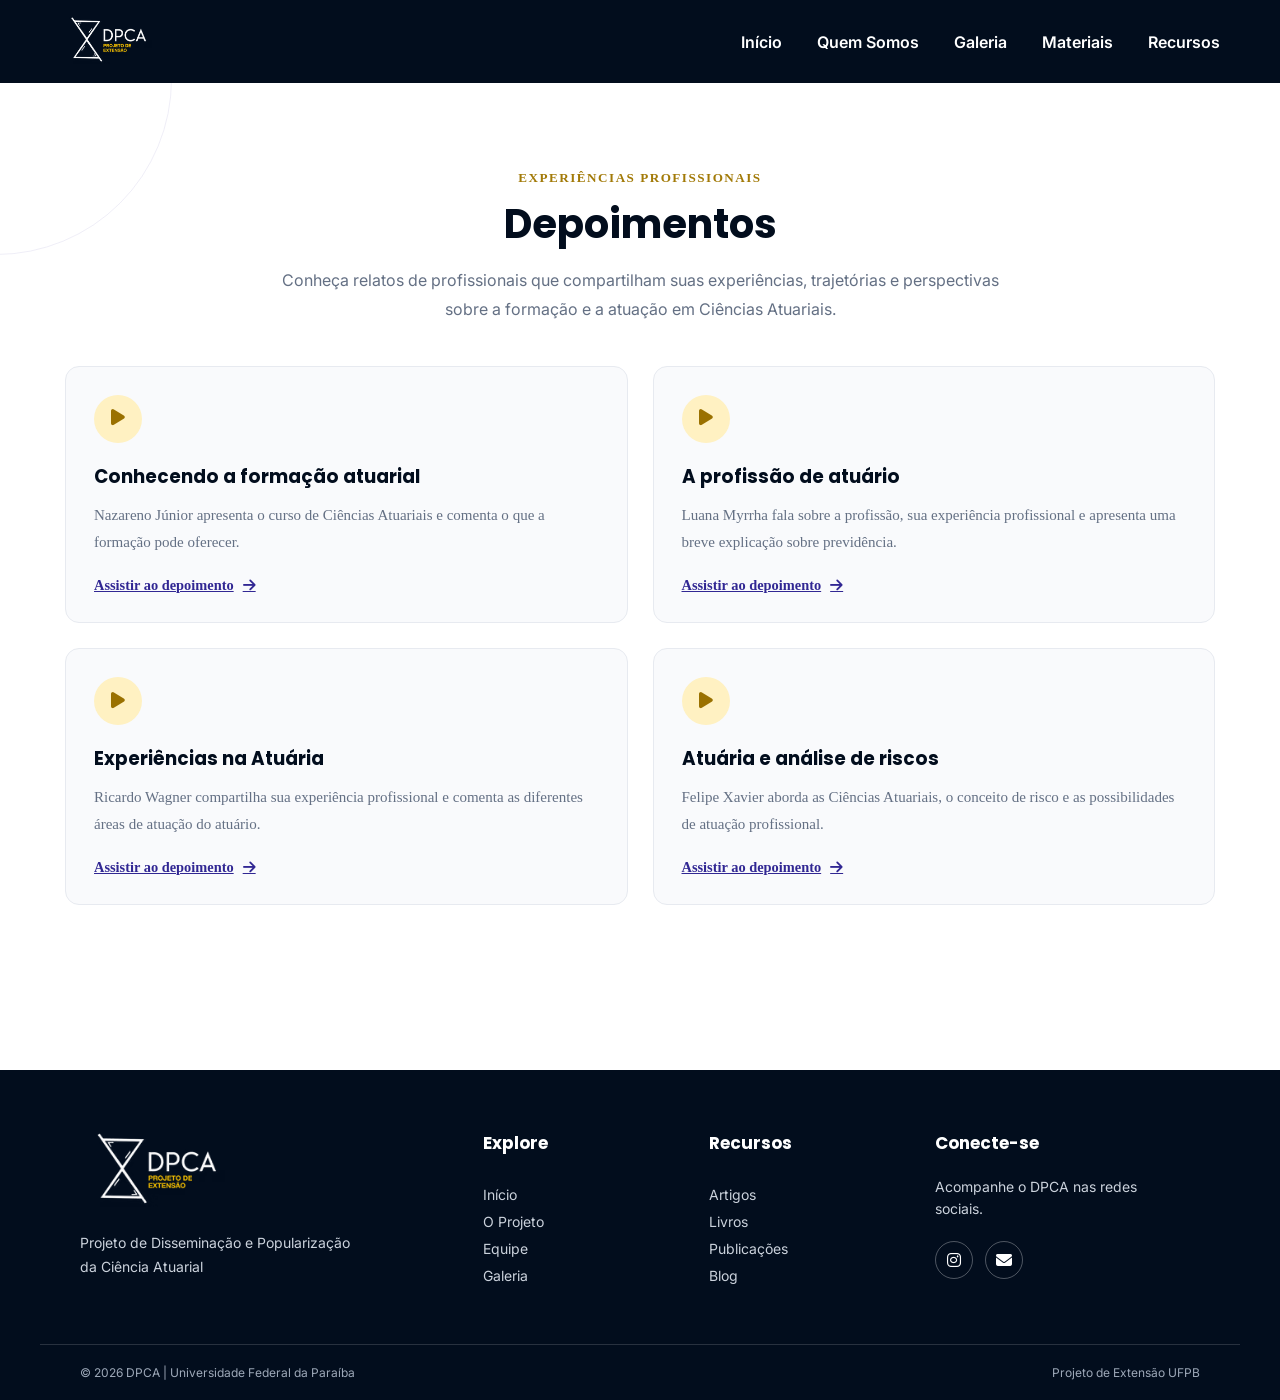
<file: recursos.html>
<!DOCTYPE html>
<html lang="pt-br">
<head>
    <meta charset="UTF-8">
    <meta name="viewport" content="width=device-width, initial-scale=1.0">
    <title>Recursos | DPCA</title>
      <link rel="stylesheet" href="style/style.css">
    <link rel="preconnect" href="https://fonts.googleapis.com">
    <link rel="preconnect" href="https://fonts.gstatic.com" crossorigin>
    <link href="https://fonts.googleapis.com/css2?family=Inter:ital,opsz,wght@0,14..32,100..900;1,14..32,100..900&display=swap" rel="stylesheet">
    <link rel="preconnect" href="https://fonts.googleapis.com">
    <link rel="preconnect" href="https://fonts.gstatic.com" crossorigin>
    <link href="https://fonts.googleapis.com/css2?family=Inter:ital,opsz,wght@0,14..32,100..900;1,14..32,100..900&family=Poppins:ital,wght@0,100;0,200;0,300;0,400;0,500;0,600;0,700;0,800;0,900;1,100;1,200;1,300;1,400;1,500;1,600;1,700;1,800;1,900&display=swap" rel="stylesheet">
    <link rel="stylesheet" href="https://cdnjs.cloudflare.com/ajax/libs/font-awesome/6.5.2/css/all.min.css">
</head>
<body class="recursos">
    <header>
        <nav class="navbar">
            <div class="logo">
                <img src="imagens/logo-dpca.png" alt="Logo-DPCA">
            </div>
            <ul class="menu">
                <li><a href="index.html">Início</a></li>
                <li class="dropdown"><a href="projeto.html">Quem Somos</a>
                <ul class="submenu">
                    <li><a href="projeto.html#projeto">Projeto</a></li>
                    <li><a href="projeto.html#equipe">Equipe</a></li>
                </ul>
            </li>
            <li class="dropdown"><a href="galeria.html">Galeria</a>
                <ul class="submenu">
                    <li><a href="#">Fotos</a></li>
                </ul>

            </li>
            <li class="dropdown"><a href="materiais.html">Materiais</a>
            </li>
            <li class="dropdown"><a href="recursos.html">Recursos</a>
            <ul class="submenu">
                <li><a href="recursos.html#depoimentos">Depoimentos</a></li>
            </ul>
        </li>
           
            </ul>
        </nav>
    </header>
    <main>

        <!-- DEPOIMENTOS -->
        <section class="recursos-secao recursos-depoimentos" id="depoimentos">

            <div class="recursos-container">

                <div class="recursos-secao-cabecalho">

                    <span class="recursos-subtitulo">
                        Experiências profissionais
                    </span>

                    <h2>Depoimentos</h2>

                    <p>
                        Conheça relatos de profissionais que compartilham
                        suas experiências, trajetórias e perspectivas sobre
                        a formação e a atuação em Ciências Atuariais.
                    </p>

                </div>


                <div class="recursos-depoimentos-grid">

                    <!-- NAZARENO JÚNIOR -->
                    <article class="recursos-depoimento-card">

                        <div class="recursos-depoimento-icone">
                            <i class="fas fa-play"></i>
                        </div>

                        <h3>Conhecendo a formação atuarial</h3>

                        <p>
                            Nazareno Júnior apresenta o curso de Ciências
                            Atuariais e comenta o que a formação pode oferecer.
                        </p>

                        <a href="depoimentos.html"
                            class="recursos-depoimento-link">

                            Assistir ao depoimento
                            <i class="fas fa-arrow-right"></i>

                        </a>

                    </article>


                    <!-- LUANA MYRRHA -->
                    <article class="recursos-depoimento-card">

                        <div class="recursos-depoimento-icone">
                            <i class="fas fa-play"></i>
                        </div>

                        <h3>A profissão de atuário</h3>

                        <p>
                            Luana Myrrha fala sobre a profissão, sua experiência
                            profissional e apresenta uma breve explicação
                            sobre previdência.
                        </p>

                        <a href="depoimentos.html"
                            class="recursos-depoimento-link">

                            Assistir ao depoimento
                            <i class="fas fa-arrow-right"></i>

                        </a>

                    </article>


                    <!-- RICARDO WAGNER -->
                    <article class="recursos-depoimento-card">

                        <div class="recursos-depoimento-icone">
                            <i class="fas fa-play"></i>
                        </div>

                        <h3>Experiências na Atuária</h3>

                        <p>
                            Ricardo Wagner compartilha sua experiência
                            profissional e comenta as diferentes áreas
                            de atuação do atuário.
                        </p>

                        <a href="depoimentos.html"
                            class="recursos-depoimento-link">

                            Assistir ao depoimento
                            <i class="fas fa-arrow-right"></i>

                        </a>

                    </article>


                    <!-- FELIPE XAVIER -->
                    <article class="recursos-depoimento-card">

                        <div class="recursos-depoimento-icone">
                            <i class="fas fa-play"></i>
                        </div>

                        <h3>Atuária e análise de riscos</h3>

                        <p>
                            Felipe Xavier aborda as Ciências Atuariais,
                            o conceito de risco e as possibilidades
                            de atuação profissional.
                        </p>

                        <a href="depoimentos.html"
                            class="recursos-depoimento-link">

                            Assistir ao depoimento
                            <i class="fas fa-arrow-right"></i>

                        </a>

                    </article>

                </div>

            </div>

        </section>


        
    </main>
     <footer class="footer">

    <div class="footer-conteudo">

        <div class="footer-logo">
            <img src="imagens/logo-dpca.png" alt="Logo DPCA">

            <p>
                Projeto de Disseminação e Popularização
                da Ciência Atuarial
            </p>
        </div>

        <div class="footer-links">
            <h3>Explore</h3>

            <a href="index.html">Início</a>
            <a href="projeto.html#projeto">O Projeto</a>
            <a href="projeto.html#equipe">Equipe</a>
            <a href="galeria.html">Galeria</a>
        </div>

        <div class="footer-links">
            <h3>Recursos</h3>

            <a href="#">Artigos</a>
            <a href="#">Livros</a>
            <a href="#">Publicações</a>
            <a href="#">Blog</a>
        </div>

        <div class="footer-social">
            <h3>Conecte-se</h3>

            <p>
                Acompanhe o DPCA nas redes sociais.
            </p>

            <div class="footer-redes">

                <a href="https://www.instagram.com/dpcatuarial/" aria-label="Instagram">
                    <i class="fa-brands fa-instagram"></i>
                </a>
                <a href="mailto:nicolly.soares4002@gmail.com" aria-label="Gmail">
                    <i class="fa-solid fa-envelope"></i>
                </a>
            </div>
        </div>

    </div>

    <div class="footer-bottom">

        <p>
            © 2026 DPCA | Universidade Federal da Paraíba
        </p>

        <p>
            Projeto de Extensão UFPB
        </p>

    </div>
    
    </footer>
</body>
</html>
</file>
<file: style/style.css>
:root{
    --texto:'Inter', sans-serif;
    --título:'Poppins', sans-serif;
    --primeiro: #020d1d;
    --segundo:#eebe35;
    --terceiro: #080529;
    --quarto: #ffffff;
    --quito: #ffd33c;
    --sexto:#f5f7fa;
}
*{
    margin:0;
    padding:0;
    box-sizing: border-box;
}

.navbar{
  display: flex;
    align-items: center;
    justify-content: space-between;
    padding: 15px 60px;
    background: transparent;
    position: absolute;
    top: 0;
    left: 0;
    width: 100%;
    z-index: 1000;
}
.menu{
    display: flex;
    align-items: center;
    gap: 35px;
    list-style: none;
}
.menu li{
    position: relative;
}
.menu a{
    text-decoration: none;
    color: white;
    font-weight: 600;
    display: block;
    padding: 10px 0;
    font-family: var(--texto);
}
.submenu{
    position: absolute;
    top: 100%;
    left: 0;
    background: var(--primeiro);
    width: 180px;
    list-style: none;
    opacity: 0;
    visibility: hidden;
    transform: translateY(10px);
    transition: .3s;
    border-radius: 0 0 10px 10px;
    overflow: hidden;
    border-top: 3px solid var(--segundo);
}
.submenu li a {
    padding: 16px 20px;
    color: white;
    font-size: 0.95rem;
}

.submenu li a:hover {
    background: var(--terceiro);
}
.dropdown:hover .submenu{
    opacity: 1;
    visibility: visible;
    transform: translateY(0);
}

.logo img{
width: 95px;
height: auto;
}
footer{
    background: #020d1d;
}
#hero {
     min-height: 100vh;
    width: 100%;
    box-sizing: border-box;
    display: flex;
    flex-direction: column;
    align-items: center;
    justify-content: center;
    padding: 100px 40px 40px;
    background: linear-gradient(
    135deg,
    #020d1d 0%,
    #080529 50%,
    #171044 100%
);
    position: relative;
    overflow: hidden;
}
.hero-texto {
    position: relative;
    z-index: 2;
    width: 100%;
    max-width: 900px;
    margin: 0 auto;
    text-align: center;
}
.hero-texto h1 {
    font-family: var(--título);
    font-size: 3.5rem;
    line-height: 1.08;
    max-width: 800px;
    margin: 0 auto;
    color: #ffffff;
}

.hero-texto h1 span {
    background: linear-gradient(
        90deg,
        var(--segundo) 30%,
        #8b5cf6 45%,
        #ffffff 50%,
        #8b5cf6 55%,
        var(--segundo) 70%
    );

    background-size: 250% auto;
    background-clip: text;
    -webkit-background-clip: text;
    -webkit-text-fill-color: transparent;

    animation: brilhoAtuariais 4s linear infinite;
}

@keyframes brilhoAtuariais {
    from {
        background-position: 100% center;
    }

    to {
        background-position: -150% center;
    }
}
.botoes{
    display:flex;
    gap: 20px;
    margin-top: 10px;
    z-index: 3;
    position: relative;
}
.bnt-principal{
    display:inline-flex;
    align-items: center;
    justify-content: center;
    padding: 16px 32px;
    color:white;
    text-decoration: none;
    font-weight: 600;
    border: 2px solid rgba(255, 255, 255, .7);
    border-radius: 50px;
    transition: .3s;
}
.bnt-principal:hover{
    background: var(--quito);
    transform: translateY(-4px);
    box-shadow: 0 10px 25px rgba(238,190,53,.35);
    color: var(--primeiro);
}
.bnt-secundario{
    display:inline-flex;
    align-items: center;
    justify-content: center;
    padding: 16px 32px;
    color:white;
    text-decoration: none;
    font-weight: 600;
    border: 2px solid rgba(255, 255, 255, .7);
    border-radius: 50px;
    transition: .3s;
}
.bnt-secundario:hover{
    background: #ffffff;
    transform: translateY(-4px);
    color: var(--primeiro);
}
.tag-hero{
    display:inline-flex;
    align-items: center;
    justify-content: center;
    padding: 12px 28px;
    border-radius: 60px;
    border: 1.5px solid rgba(238, 190, 53, .5);
    background: rgba(255, 255, 255, .05);
    color: var(--segundo);
    font-family: var(--texto);
    font-size: .80rem;
    font-weight: 700;
    text-transform: uppercase;
    letter-spacing: 2px;
    margin-bottom: 15px;
}
.hero-texto p{
    font-family: var(--texto);
    max-width: 700;
    padding-left: 20px;
    text-align: justify;
}
#ca{
padding: 100px 80px;
background: #ffffff;
}
.ca-container{
    display: flex;
    align-items: center;
    gap: 70px;
    max-width: 1200px;
    margin: 0 auto;
}
.ca-texto{
    flex: 1.4;
}
.ca-texto h2{
    font-size: 3rem;
    color: var(--primeiro);
    margin: 15px 0 25px;
    text-align: center;
    font-family: var(--título);


}
.ca-texto p{
    font-size: 1.05rem;
    font-family: var(--texto);
    line-height: 1.7;
    margin-bottom: 20px;
    text-align: justify;

}
.ca-imagem{
    flex: 1;
    display: flex;
    justify-content: center;
    align-items: center;
}
.ca-imagem img{
width: 450px;
    max-width: 100%;
    height: auto;
}
.grid-cards{
    display:grid;
    grid-template-columns: repeat(4,1fr);
    gap:30px;
    margin-top: 32px;
}
.card {
    position: relative;
    box-sizing: border-box;
    background: var(--quarto);
    border: 1px solid rgba(2, 13, 29, 0.06);
    border-radius: 18px;
    padding: 32px 28px;
    min-height: 270px;
    box-shadow: 0 8px 25px rgba(2, 13, 29, 0.06);
    transition:
        transform 0.3s ease,
        box-shadow 0.3s ease,
        border-color 0.3s ease;

    overflow: hidden;
}
.card::before {
    content: "";
    position: absolute;
    top: 0;
    left: 30px;
    right: 30px;
    height: 3px;
    background: var(--segundo);
    border-radius: 0 0 10px 10px;
    transition:
        left 0.3s ease,
        right 0.3s ease;
}
.card:hover {
    transform: translateY(-7px);
    box-shadow: 0 18px 35px rgba(2, 13, 29, 0.16);
    border-color: rgba(238, 190, 53, 0.45);
}
.card:hover::before {
    left: 0;
    right: 0;
}
.card-topo{
    display: flex;
    flex-direction:column;
    align-items: center;
    gap:20px;
}
.card h3{
     text-align: center;
    font-family: var(--título);
    font-size: 1.1rem;
    color: var(--primeiro);
    margin: 5px 0 10px;
}
.card p{
      text-align: center;
    font-family: var(--título);
    font-size: 1.1rem;
    color: var(--primeiro);
    margin: 5px 0 10px;
}

#areas{
    padding: 80px 60px;
     background: var(--primeiro);
}
.area-texto{
    text-align:center;
    max-width: 850px;
    margin: 0 auto;
}
.area-texto h2{
    font-family:var(--título);
    font-size: 2.5rem;
    color:#ffffff;
    margin-bottom:15px;
}
.area-texto p{
    font-family:var(--texto);
    font-size: 1rem;
    line-height: 1.6;
    text-align: justify;
    color:#ffffff;
}
.grid-cards {
    max-width: 1200px;
    margin: 60px auto 0;
    display: grid;
    grid-template-columns: repeat(4, 1fr);
    gap: 50px 30px;
}
.icone img{
    width: 95px;
    height: 95px;
    object-fit: contain;
}

#profissao{
padding: 100px 80px;
background: #ffffff;
}
.prof-texto{
    flex: 2;
}
.prof-texto h2{
    font-size: 3rem;
    color: var(--primeiro);
    margin: 15px 0 25px;
    text-align: center;
    font-family: var(--título);
}
.prof-texto p{
    font-size: 1.1rem;
    font-family: var(--texto);
    line-height: 1.5;
margin-bottom: 20px;
text-align: justify;
text-indent: 25px;

}
#dpca{
padding: 100px 80px;
background: var(--primeiro);
}
.dpca-texto{
    flex: 2;
    text-align: center;
}
.dpca-texto h2{
    font-size: 3rem;
    color: #ffffff;
    margin: 15px 0 25px;
    text-align: center;
    font-family: var(--título);
}
.dpca-texto p{
    font-size: 1.1rem;
    font-family: var(--texto);
    line-height: 1.5;
margin-bottom: 20px;
text-align: justify;
text-indent: 25px;
color:#ffffff;
}
.btn-dpca{
    background: var(--quito);
    color: var(--primeiro);
    border: none;
    padding: 12px 28px;
    border-radius: 30px;
    font-family: var(--texto);
    font-size: 15px;
    font-weight: 600;
    cursor: pointer;
    transition: .3s;
    text-decoration: none;
    
}
.btn-dpca:hover{
    background: var(--segundo);
    transform: translateY(-2px);
    color: #ffffff;
}
#projeto {
    padding: 100px 80px;
    min-height: auto;
    background: #ffffff;
}

.projeto-container {
   max-width: 1200px;
    margin: 0 auto;
    display: grid;
    grid-template-columns: 1.5fr 0.8fr;
    gap: 70px;
    align-items: stretch;
}

.projeto-texto h1 {
    font-family: var(--título);
    font-size: 3rem;
    line-height: 1.1;
    color: var(--primeiro);
    margin-bottom: 35px;
}

.projeto-texto h2 {
    font-family: var(--título);
    font-size: 2rem;
    color: var(--primeiro);
    margin-top: 40px;
    margin-bottom: 20px;
}

.projeto-texto p {
    font-family: var(--texto);
    font-size: 1.05rem;
    line-height: 1.7;
    text-align: justify;
    margin-bottom: 25px;
}

.projeto-imagem {
    display: flex;
    justify-content: center;
    align-items: stretch;
}
.projeto-imagem img {
    width:auto;
    max-width: 100%;
    height: 100%;
    object-fit:contain;
}
#metodologia{
    background: var(--primeiro);
    padding: 60px 40px;
}
.Metodologia {
    max-width: 1100px;
    margin: 100px auto 0;
    padding: 0 20px;
}
.Metodologia h2 {
    font-family: var(--título);
    font-size: 2.2rem;
    color: #ffffff;
    margin: 0 auto 28px;
    text-align: center;
}
.Metodologia p {
    font-family: var(--texto);
    font-size: 1.05rem;
    line-height: 1.7;
    text-align: justify;
    margin-bottom: 25px;
    color:#ffffff;
}
.Metodologia p:last-child {
    margin-bottom: 0;
}
#equipe{
    padding: 100px 80px;
    background: #ffffff;
}
.equipe-grid {
     max-width: 1100px;
    margin: 0 auto;
    display: grid;
    grid-template-columns: repeat(4, 1fr);
    gap: 30px;
}

.equipe-card {
    width: 100%;
    height: 390px;
    border-radius: 18px;
    overflow: hidden;
    position: relative;
    background: #ffffff;
}
.equipe-card:hover {
    transform: translateY(-10px);
    box-shadow: 0 15px 30px rgba(0, 0, 0, 0.20);
}
.equipe-foto {
    width: 108%;
    height: 108%;
    position: absolute;
    top: 0;
    left: 0;
}

.equipe-foto img {
   width: 100%;
    height: 100%;
    object-fit: cover;
    display: block;
}

.equipe-card::after {
   content: "";
    position: absolute;
    inset: 0;
    background: linear-gradient(
        to top,
        rgb(11, 1, 56)0%,
        rgba(47, 0, 90, 0.3) 40%,
        rgba(19, 0, 44, 0) 75%
    );
}
.info-equipe::before {
    content: "";
    display: block;
    width: 35px;
    height: 3px;
    background: var(--segundo);
    margin: 0 auto 10px;
}
.info-equipe {
    position: absolute;
    z-index: 2;
    bottom: 20px;
    width: 100%;
    text-align: center;
    color: white;
}
.equipe-card:nth-child(9) {
    grid-column: 2;
}

.equipe-card:nth-child(10) {
    grid-column: 3;
}
.info-equipe h3 {
    font-family: 'Poppins', sans-serif;
    font-size: 1.1rem;
    margin: 0 0 3px;
}

.info-equipe span {
    font-family: 'Inter', sans-serif;
    font-size: 0.85rem;
}

.info-equipe .redes-sociais {
    margin-top: 12px;
}

.cc-equipe {
    padding: 80px 8%;
    text-align: center;
}

.cc-texto {
    margin-bottom: 50px;
}

.cc-texto h1 {
    font-family: var(--título);
    font-size: 2.2rem;
    margin-bottom: 10px;
    color:var(--primeiro);
}

.cc-texto p {
    font-family: var(--texto);
    font-size: 1rem;
    color: #000000;
}
.grupo-grid {
    display: flex;
    justify-content: center;
    gap: 30px;
    flex-wrap: wrap;
}
.grupo-card {
    width: 250px;
    height: 380px;
    border-radius: 10px;
    overflow: hidden;
    position: relative;
    background:transparent;
    box-shadow:none;
    transition: transform 0.3s ease, box-shadow 0.3s ease;
}
.grupo-card:hover {
    transform: translateY(-8px);
    box-shadow: 0 10px 25px rgba(0, 0, 0, 0.20);
}
.grupo-foto {
    width: 100%;
    height: 100%;
    position: absolute;
    top: 0;
    left: 0;
}
.grupo-foto img {
    width: 100%;
    height: 100%;
    object-fit: cover;
    display: block;
}
.grupo-card::after {
    content: "";
    position: absolute;
    inset: 0;
    background: linear-gradient(
        to top,
        rgb(11, 1, 56)0%,
        rgba(47, 0, 90, 0.3) 40%,
        rgba(19, 0, 44, 0) 75%
    );
}
.info-grupo {
    position: absolute;
    z-index: 2;
    bottom: 20px;
    left: 0;
    width: 100%;
    padding: 0 20px;
    color: white;
}

.info-grupo h3 {
    font-family: 'Poppins', sans-serif;
    font-size: 1.2rem;
    margin: 0 0 3px;
}

.info-grupo span {
    font-family: 'Inter', sans-serif;
    font-size: 0.85rem;
    display: block;
    margin-bottom: 12px;
    opacity: 0.9;
}
.redes-sociais {
    display: flex;
    justify-content: center;
    gap: 12px;
}

.redes-sociais a {
    color: white;
    font-size: 1rem;
    text-decoration: none;
    transition: transform 0.2s ease, opacity 0.2s ease;
}

.redes-sociais a:hover {
    transform: translateY(-3px);
    opacity: 0.7;
}
.info-equipe {
    position: absolute;
    bottom: 20px;
    left: 0;
    width: 100%;
    text-align: center;
    color: white;
}

.info-equipe h3 {
    font-family: var(--título);
    font-size: 20px;
    margin: 0 0 5px;
    color: white;
}

.info-equipe .redes-sociais {
    margin-top: 10px;
}

.equipe-texto {
    margin-bottom: 50px;
}

.equipe-texto h1 {
    font-family: var(--título);
    font-size: 2.2rem;
    margin-bottom: 10px;
    color:var(--primeiro);
    text-align: center;
}

.equipe-texto p {
    font-family: var(--texto);
    font-size: 1rem;
    color: #000000;
    text-align: center;
}

/* galeria */

.galeria-intro {
    padding: 80px 80px 50px;
    text-align: center;
    background:var(--sexto);
}

.galeria-intro h1 {
    font-family: var(--título);
    font-size: 2.8rem;
    color: var(--primeiro);
    margin-bottom: 20px;
}

.galeria-intro p {
    max-width: 800px;
    margin: 0 auto;
    font-family: var(--texto);
    font-size: 1.05rem;
    line-height: 1.7;
    color: #555;
}

.galeria-secao {
    padding: 50px 80px 80px;
}

.galeria-secao h2 {
    font-family: var(--título);
    font-size: 2rem;
    color: var(--primeiro);
    margin-bottom: 30px;
    border-left: 5px solid var(--segundo);
    padding-left: 15px;
}

.galeria-ano {
    margin-bottom: 60px;
}

.galeria-ano h3 {
    font-family: var(--título);
    font-size: 1.6rem;
    color: var(--terceiro);
    margin-bottom: 20px;
}

.galeria-grid {
    display: grid;
    grid-template-columns: repeat(3, 1fr);
    gap: 25px;
}

.galeria-grid img {
    width: 100%;
    height: 250px;
    object-fit: cover;
    border-radius: 12px;
    display: block;
    transition: transform 0.3s ease;
}

.galeria-grid img:hover {
    transform: scale(1.03);
}
.carrossel-container {
    display: flex;
    align-items: center;
    gap: 15px;
}

.carrossel {
    display: flex;
    gap: 20px;
    overflow: hidden;
    width: 100%;
}

.carrossel img {
    flex: 0 0 285px;
    width: 285px;
    height: 285px;
    object-fit: cover;
    border-radius: 12px;
    cursor: pointer;
}
.seta {
    width: 40px;
    height: 40px;
    border: none;
    border-radius: 50%;
    background: var(--primeiro);
    color: white;
    cursor: pointer;
    flex-shrink: 0;

    display: flex;
    align-items: center;
    justify-content: center;

    font-size: 16px;
}
.seta:hover {
    background: var(--terceiro);
}
.ver-mais {
    display: block;
    margin: 30px auto 0;
    padding: 12px 25px;
    border: none;
    border-radius: 8px;
    background: var(--segundo);
    color: var(--primeiro);
    font-family: var(--texto);
    font-weight: 600;
    cursor: pointer;
    
    
}
.foto-extra {
    display: none;
}

/* footer */
.footer {
    background: var(--primeiro);
    color: white;
    margin-top: 80px;
}

.footer-conteudo {
    max-width: 1200px;
    margin: 0 auto;
    padding: 60px 40px;
    display: grid;
    grid-template-columns: 2fr 1fr 1fr 1.5fr;
    gap: 50px;
}

.footer-logo img {
    width: 150px;
    margin-bottom: 20px;
}

.footer-logo p {
    max-width: 280px;
    font-family: var(--texto);
    font-size: 14px;
    line-height: 1.7;
    color: #cbd2dc;
}

.footer h3 {
    font-family: var(--título);
    font-size: 17px;
    margin-bottom: 20px;
    color: white;
}

.footer-links {
    display: flex;
    flex-direction: column;
    gap: 10px;
}

.footer-links a {
    color: #cbd2dc;
    text-decoration: none;
    font-family: var(--texto);
    font-size: 14px;
    transition: 0.3s;
}

.footer-links a:hover {
    color: #d9a441;
    transform: translateX(4px);
}

.footer-social p {
    font-family: var(--texto);
    font-size: 14px;
    line-height: 1.6;
    color: #cbd2dc;
    max-width: 250px;
}

.footer-redes {
    display: flex;
    gap: 12px;
    margin-top: 20px;
}

.footer-redes a {
    width: 38px;
    height: 38px;
    border: 1px solid rgba(255,255,255,0.3);
    border-radius: 50%;
    display: flex;
    align-items: center;
    justify-content: center;
    color: white;
    text-decoration: none;
    transition: 0.3s;
}

.footer-redes a:hover {
    background: #d9a441;
    border-color: #d9a441;
    transform: translateY(-3px);
}

.footer-bottom {
    border-top: 1px solid rgba(255,255,255,0.15);
    max-width: 1200px;
    margin: 0 auto;
    padding: 20px 40px;
    display: flex;
    justify-content: space-between;
    align-items: center;
}

.footer-bottom p {
    margin: 0;
    font-family: var(--texto);
    font-size: 12px;
    color: #9da8b8;
}


/* =========================
   PAINEL DE FOTOS
========================= */

.painel-fotos {
    display: none;
    position: fixed;
    inset: 0;
    background: rgba(2, 13, 29, 0.85);
    z-index: 2000;
    align-items: center;
    justify-content: center;
}

.painel-fotos.aberto {
    display: flex;
}

.painel-conteudo {
    position: relative;
    width: 80%;
    max-width: 1000px;
    max-height: 80vh;
    padding: 40px;
    background: white;
    border-radius: 20px;
    overflow-y: auto;
}

.painel-conteudo h3 {
    font-family: var(--título);
    color: var(--primeiro);
    font-size: 1.8rem;
    margin-bottom: 30px;
}

.fechar-painel {
    position: absolute;
    top: 20px;
    right: 20px;

    width: 40px;
    height: 40px;

    border: none;
    border-radius: 50%;

    background: var(--primeiro);
    color: white;

    cursor: pointer;
    font-size: 18px;
}

.fechar-painel:hover {
    background: var(--terceiro);
}

.fotos-extras {
    display: grid;
    grid-template-columns: repeat(3, 1fr);
    gap: 20px;
}

.fotos-extras img {
    width: 100%;
    height: 250px;
    object-fit: cover;
    border-radius: 12px;
}
.painel-fotos.aberto {
    display: flex;
}


/* =========================
   VISUALIZADOR DE FOTO
========================= */

.visualizador {
    display: none;
    position: fixed;
    inset: 0;
    z-index: 3000;

    background: rgba(2, 13, 29, 0.95);

    align-items: center;
    justify-content: center;

    padding: 40px;
}

.visualizador.aberto {
    display: flex;
}

#foto-grande {
    max-width: 90%;
    max-height: 90vh;

    object-fit: contain;

    border-radius: 10px;
}

.fechar-visualizador {
    position: absolute;
    top: 25px;
    right: 30px;

    width: 45px;
    height: 45px;

    border: none;
    border-radius: 50%;

    background: var(--primeiro);
    color: white;

    font-size: 20px;
    cursor: pointer;

    z-index: 1;
}

.fechar-visualizador:hover {
    background: var(--terceiro);
}

.seta-foto {
    position: absolute;
    top: 50%;
    transform: translateY(-50%);

    width: 50px;
    height: 50px;

    border: none;
    border-radius: 50%;

    background: var(--primeiro);
    color: white;

    font-size: 20px;
    cursor: pointer;

    display: flex;
    align-items: center;
    justify-content: center;

    z-index: 2;
}

.seta-foto:hover {
    background: var(--terceiro);
}

.esquerda-foto {
    left: 30px;
}

.direita-foto {
    right: 30px;
}


/* concertando meu pequeno erro */
.projeto .navbar {
    position: relative;
    background: var(--primeiro);
}
.materiais .navbar {
    position: relative;
    background: var(--primeiro);
}

.recursos .navbar {
    position: relative;
    background: var(--primeiro);
}

/* rrumando erro */
.projeto-tag {
    display: inline-flex;
    margin-bottom: 18px;
    color: var(--primeiro);
    font: 700 .78rem var(--texto);
    letter-spacing: .13em;
}

.biblioteca,
.artigos-secao {
    padding: 65px 8%;
}

.secao-cabecalho {
    display: flex;
    justify-content: space-between;
    align-items: center;
    gap: 25px;
    margin-bottom: 30px;
}

.secao-cabecalho h2 {
    margin: 0 0 12px;
    font-family: var(--título);
    font-size: clamp(1.7rem, 3vw, 2.3rem);
    color: #020d1d;
}

.secao-cabecalho p {
    max-width: 680px;
    margin: 0;
    color: #626b7a;
    line-height: 1.7;
    font-family: var(--texto);
}
.secao-etiqueta {
    display: inline-flex;
    margin-bottom: 18px;
    color: var(--quinto);
    font: 700 .78rem var(--texto);
    letter-spacing: .13em;
}
/* PESQUISA */

.materiais-controles {
    margin-bottom: 35px;
}

.materiais-pesquisa {
    display: flex;
    align-items: center;
    gap: 12px;
    width: 100%;
    max-width: 500px;
    padding: 14px 18px;
    margin-bottom: 22px;
    border: 1px solid #dce1e9;
    border-radius: 10px;
    background: #ffffff;
    transition: border-color 0.25s, box-shadow 0.25s;
}

.materiais-pesquisa:focus-within {
    border-color: #312793;
    box-shadow: 0 0 0 3px rgba(49, 39, 147, 0.1);
}

.materiais-pesquisa i {
    color: #687386;
}

.materiais-pesquisa input {
    width: 100%;
    border: none;
    outline: none;
    background: transparent;
    font-family: var(--texto);
    font-size: 0.95rem;
    color: #020d1d;
}

.materiais-pesquisa input::placeholder {
    color: #8992a0;
}
/* GRADE DE LIVROS */

.livros-grid {
    display: grid;
    grid-template-columns: repeat(4, minmax(0, 1fr));
    gap: 25px;
}

.livro-card {
    min-width: 0;
    overflow: hidden;
    border: 1px solid #e4e8ef;
    border-radius: 14px;
    background: #ffffff;
    box-shadow: 0 5px 20px rgba(2, 13, 29, 0.04);
    transition: transform 0.3s ease, box-shadow 0.3s ease;
}

.livro-card:hover {
    transform: translateY(-6px);
    box-shadow: 0 14px 30px rgba(2, 13, 29, 0.1);
}


/* CAPAS */

.livro-link {
    display: block;
    text-decoration: none;
    background: #e9edf3;
}

.livro-capa {
    display: flex;
    align-items: center;
    justify-content: center;
    height: 250px;
    padding: 18px;
    background: linear-gradient(145deg, #eef1f6, #e1e6ef);
}

.livro-capa img {
    display: block;
    width: 100%;
    height: 100%;
    object-fit: contain;
    transition: transform 0.3s ease;
}

.livro-link:hover .livro-capa img {
    transform: scale(1.04);
}

.livro-link:focus-visible {
    outline: 3px solid #eebe35;
    outline-offset: -3px;
}


/* INFORMAÇÕES DOS LIVROS */

.livro-informacoes {
    display: flex;
    flex-direction: column;
    align-items: flex-start;
    padding: 20px;
}

.livro-categoria {
    margin-bottom: 10px;
    color: #312793;
    font-size: 0.68rem;
    font-weight: 800;
    letter-spacing: 0.8px;
    line-height: 1.5;
}

.livro-informacoes h3 {
    margin: 0 0 10px;
    font-family: var(--título);
    font-size: 1rem;
    line-height: 1.5;
    color: #020d1d;
}

.livro-autor {
    margin: 0 0 12px;
    color: #727b89;
    font-size: 0.8rem;
    line-height: 1.6;
}

.livro-descricao {
    margin: 0 0 20px;
    color: #596273;
    font-size: 0.88rem;
    line-height: 1.7;
}

.livro-acao {
    display: inline-flex;
    align-items: center;
    gap: 8px;
    margin-top: auto;
    color: #312793;
    font-size: 0.85rem;
    font-weight: 700;
    text-decoration: none;
    line-height: 1.5;
}

.livro-acao:hover {
    color: #a17a00;
}

.livro-acao i {
    font-size: 0.75rem;
}
/* ARTIGOS */

.artigos-secao {
    background: #ffffff;
}

.artigos-grid {
    display: grid;
    grid-template-columns: repeat(3, minmax(0, 1fr));
    gap: 25px;
}

.artigo-card {
    display: flex;
    align-items: flex-start;
    gap: 18px;
    padding: 25px;
    border: 1px solid #e4e8ef;
    border-radius: 14px;
    background: #ffffff;
    transition: transform 0.3s ease, box-shadow 0.3s ease;
}

.artigo-card:hover {
    transform: translateY(-4px);
    box-shadow: 0 10px 28px rgba(2, 13, 29, 0.08);
}

.artigo-icone {
    display: flex;
    flex-shrink: 0;
    align-items: center;
    justify-content: center;
    width: 48px;
    height: 48px;
    border-radius: 12px;
    background: #f2f0ff;
    color: #312793;
    font-size: 1.2rem;
}

.artigo-conteudo {
    min-width: 0;
}

.artigo-categoria {
    display: inline-block;
    margin-bottom: 10px;
    color: #8a6a00;
    font-size: 0.68rem;
    font-weight: 800;
    letter-spacing: 0.7px;
}

.artigo-conteudo h3 {
    margin: 0 0 10px;
    font-family: var(--título);
    font-size: 1.05rem;
    line-height: 1.5;
    color: #020d1d;
}

.artigo-conteudo p {
    margin: 0 0 18px;
    color: #687386;
    font-size: 0.87rem;
    line-height: 1.7;
    font-family: var(--texto);
}

.artigo-conteudo a {
    display: inline-flex;
    align-items: center;
    gap: 8px;
    color: #312793;
    font-size: 0.85rem;
    font-weight: 700;
    text-decoration: none;
}

.artigo-conteudo a:hover {
    color: #a17a00;
}

/* ========================================
   PÁGINA DE RECURSOS
======================================== */

.recursos-pagina {
    background: #f5f7fa;
    color: #202b3c;
    font-family: 'Inter', sans-serif;
}

.recursos-pagina * {
    box-sizing: border-box;
}

.recursos-pagina a {
    text-decoration: none;
}

.recursos-container {
    width: min(1150px, 90%);
    margin: 0 auto;
}


/* ========================================
   INTRODUÇÃO
======================================== */

.recursos-intro {
    position: relative;
    overflow: hidden;
    padding: 95px 0 85px;
    color: #ffffff;

    background:
        radial-gradient(
            circle at 85% 15%,
            rgba(238, 190, 53, 0.14),
            transparent 30%
        ),
        linear-gradient(135deg, #020d1d, #120c47);
}

.recursos-intro::before {
    content: "";
    position: absolute;
    width: 350px;
    height: 350px;
    top: -170px;
    right: -90px;

    border: 1px solid rgba(238, 190, 53, 0.25);
    border-radius: 50%;
}

.recursos-intro::after {
    content: "";
    position: absolute;
    width: 230px;
    height: 230px;
    top: -110px;
    right: -30px;

    border: 1px solid rgba(238, 190, 53, 0.18);
    border-radius: 50%;
}

.recursos-intro-conteudo {
    position: relative;
    z-index: 1;
    max-width: 760px;
}

.recursos-etiqueta {
    display: inline-flex;
    align-items: center;
    gap: 9px;

    padding: 9px 15px;
    margin-bottom: 22px;

    border: 1px solid rgba(238, 190, 53, 0.35);
    border-radius: 30px;

    background: rgba(238, 190, 53, 0.08);
    color: #ffd33c;

    font-size: 0.82rem;
    font-weight: 600;
}

.recursos-intro h1 {
    margin: 0 0 20px;

    color: #ffffff;
    font-family: 'Poppins', sans-serif;
    font-size: clamp(2.4rem, 5vw, 3.8rem);
    font-weight: 700;
    line-height: 1.15;
}

.recursos-intro h1 span {
    color: #eebe35;
}

.recursos-intro p {
    max-width: 650px;
    margin: 0;

    color: #d2d9e5;
    font-size: 1.05rem;
    line-height: 1.9;
}

.recursos-intro-botoes {
    display: flex;
    flex-wrap: wrap;
    gap: 14px;
    margin-top: 30px;
}


/* ========================================
   BOTÕES
======================================== */

.recursos-botao {
    display: inline-flex;
    align-items: center;
    justify-content: center;
    gap: 10px;

    padding: 14px 22px;
    border-radius: 8px;

    font-size: 0.93rem;
    font-weight: 600;

    transition:
        transform 0.25s ease,
        background 0.25s ease;
}

.recursos-botao:hover {
    transform: translateY(-3px);
}

.recursos-botao-principal {
    background: #eebe35;
    color: #020d1d;
}

.recursos-botao-principal:hover {
    background: #ffd33c;
}

.recursos-botao-secundario {
    border: 1px solid rgba(255, 255, 255, 0.35);
    color: #ffffff;
}

.recursos-botao-secundario:hover {
    background: rgba(255, 255, 255, 0.08);
}


/* ========================================
   NAVEGAÇÃO INTERNA
======================================== */

.recursos-navegacao {
    position: relative;
    z-index: 2;

    background: #ffffff;
    border-bottom: 1px solid #e5e9f0;
    box-shadow: 0 5px 20px rgba(2, 13, 29, 0.04);
}

.recursos-navegacao-conteudo {
    display: flex;
    align-items: center;
    justify-content: center;
    flex-wrap: wrap;
    gap: 12px;

    padding: 18px 0;
}

.recursos-navegacao a {
    display: inline-flex;
    align-items: center;
    gap: 9px;

    padding: 10px 18px;
    border-radius: 7px;

    color: #253249;
    font-size: 0.92rem;
    font-weight: 600;

    transition: all 0.25s ease;
}

.recursos-navegacao a i {
    color: #b68a13;
}

.recursos-navegacao a:hover {
    background: #fff7dc;
    color: #120c47;
}


/* ========================================
   SEÇÕES GERAIS
======================================== */

.recursos-secao {
    padding: 85px 0;
    scroll-margin-top: 30px;
}

.recursos-secao-cabecalho {
    max-width: 730px;
    margin: 0 auto 42px;
    text-align: center;
}

.recursos-subtitulo {
    display: inline-block;
    margin-bottom: 12px;

    color: #a27a08;
    font-size: 0.82rem;
    font-weight: 700;
    letter-spacing: 1.5px;
    text-transform: uppercase;
}

.recursos-secao-cabecalho h2 {
    margin: 0 0 16px;

    color: #020d1d;
    font-family: 'Poppins', sans-serif;
    font-size: clamp(1.8rem, 3.5vw, 2.5rem);
    line-height: 1.3;
}

.recursos-secao-cabecalho p {
    margin: 0;

    color: #647084;
    font-size: 1rem;
    line-height: 1.8;
    font-family: var(--texto);
}

.recursos-depoimentos {
    position: relative;
    overflow: hidden;
    background: #ffffff;
}

.recursos-depoimentos::before {
    content: "";
    position: absolute;
    top: -180px;
    left: -180px;

    width: 350px;
    height: 350px;

    border: 1px solid rgba(49, 39, 147, 0.08);
    border-radius: 50%;

    pointer-events: none;
}

.recursos-depoimentos .recursos-container {
    position: relative;
    z-index: 1;
}

.recursos-depoimentos-grid {
    display: grid;
    grid-template-columns: repeat(2, minmax(0, 1fr));
    gap: 25px;
}

.recursos-depoimento-card {
    padding: 28px;

    border: 1px solid #e7eaf0;
    border-radius: 14px;

    background: #f9fafc;

    transition:
        transform 0.25s ease,
        box-shadow 0.25s ease;
}

.recursos-depoimento-card:hover {
    transform: translateY(-4px);
    box-shadow: 0 12px 30px rgba(2, 13, 29, 0.07);
}

.recursos-depoimento-icone {
    display: flex;
    align-items: center;
    justify-content: center;

    width: 48px;
    height: 48px;
    margin-bottom: 20px;

    border-radius: 50%;
    background: #fff1c2;
    color: #9a7100;

    font-size: 1.15rem;
}

.recursos-depoimento-card h3 {
    margin: 0 0 12px;

    color: #020d1d;
    font-family: 'Poppins', sans-serif;
    font-size: 1.15rem;
}

.recursos-depoimento-card p {
    margin: 0 0 20px;

    color: #647084;
    font-size: 0.94rem;
    line-height: 1.8;
}

.recursos-depoimento-link {
    display: inline-flex;
    align-items: center;
    gap: 9px;

    color: #312793;
    font-size: 0.9rem;
    font-weight: 700;
}

.recursos-depoimento-link:hover {
    color: #a27a08;
}


/* ========================================
   ANIMAÇÃO DE ENTRADA AO ROLAR A PÁGINA
======================================== */

.revelar {
    opacity: 0;
    transform: translateY(35px);

    transition:
        opacity 0.8s ease,
        transform 0.8s ease;
}

/* Elemento aparece quando entra na tela */
.revelar.visivel {
    opacity: 1;
    transform: translateY(0);
}

/* Animação opcional para elementos laterais */
.revelar-esquerda {
    opacity: 0;
    transform: translateX(-35px);

    transition:
        opacity 0.8s ease,
        transform 0.8s ease;
}

.revelar-direita {
    opacity: 0;
    transform: translateX(35px);

    transition:
        opacity 0.8s ease,
        transform 0.8s ease;
}

.revelar-esquerda.visivel,
.revelar-direita.visivel {
    opacity: 1;
    transform: translateX(0);
}
</file>
